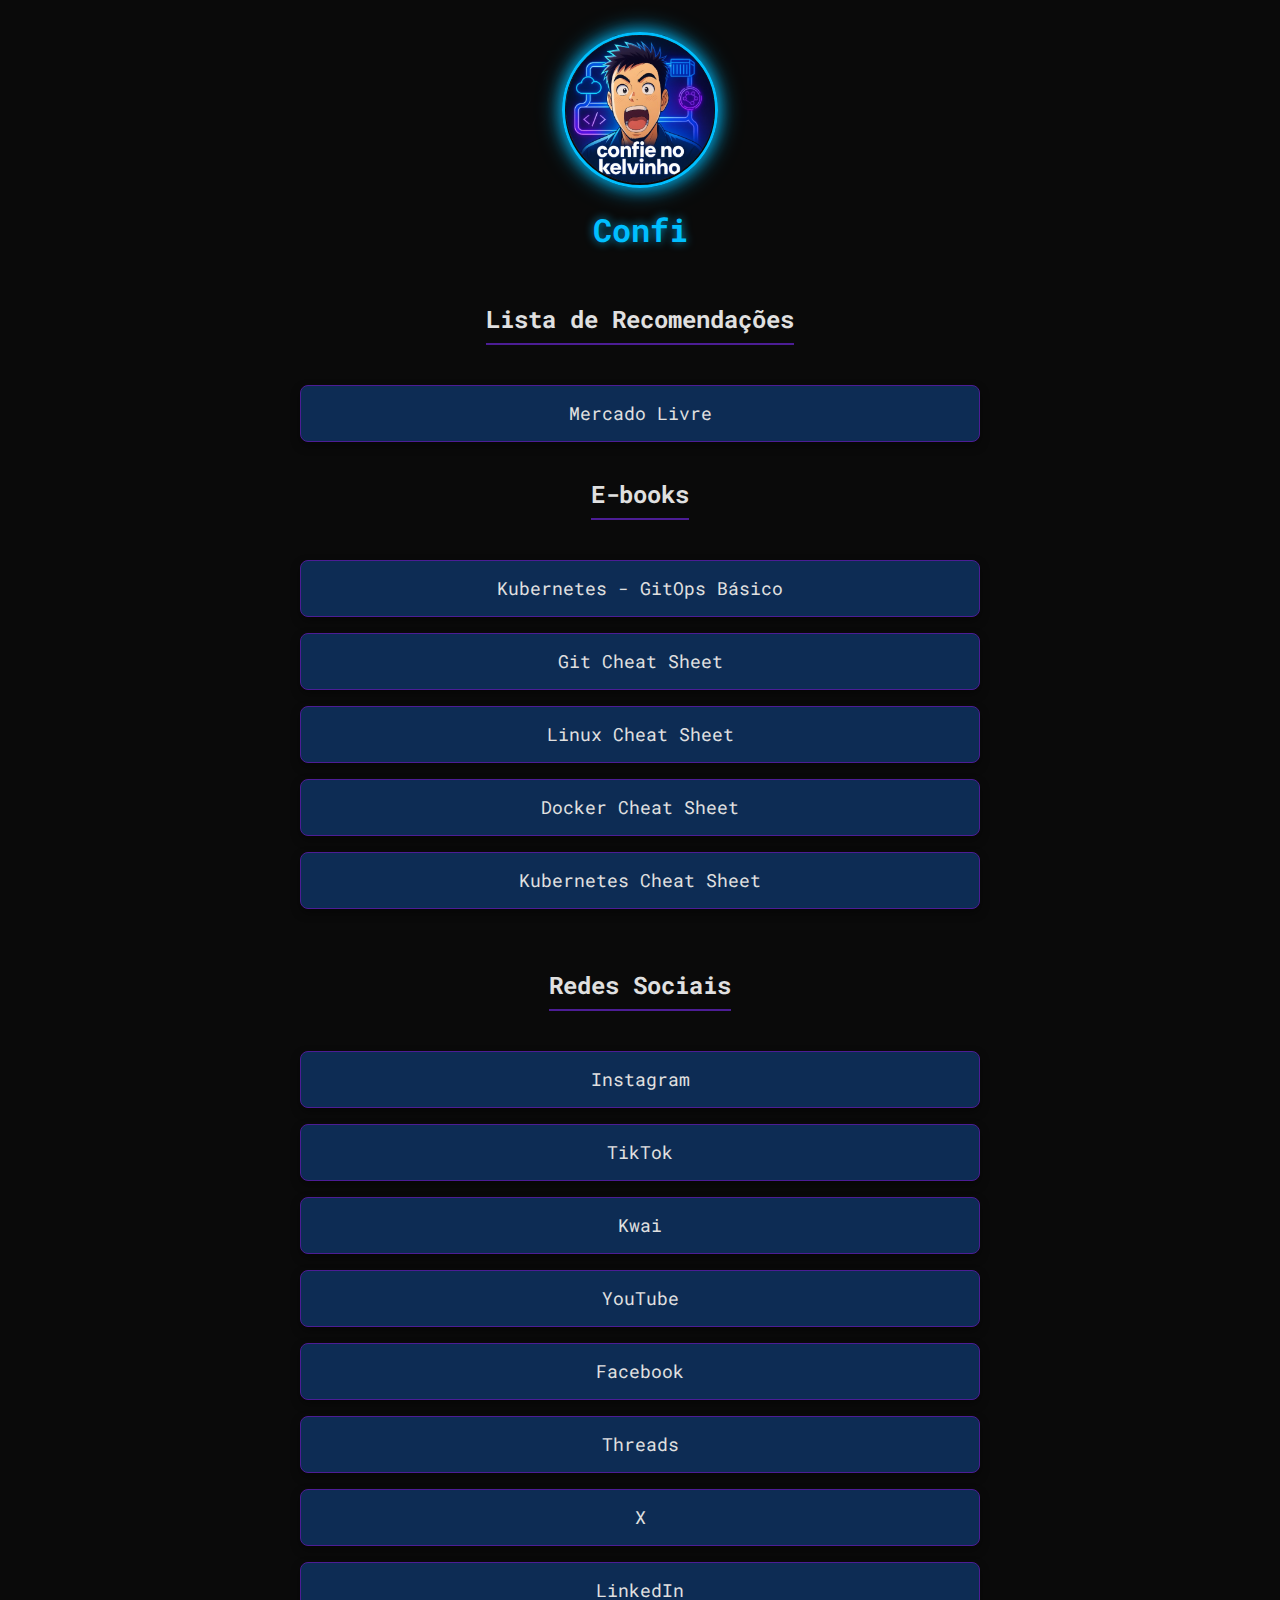
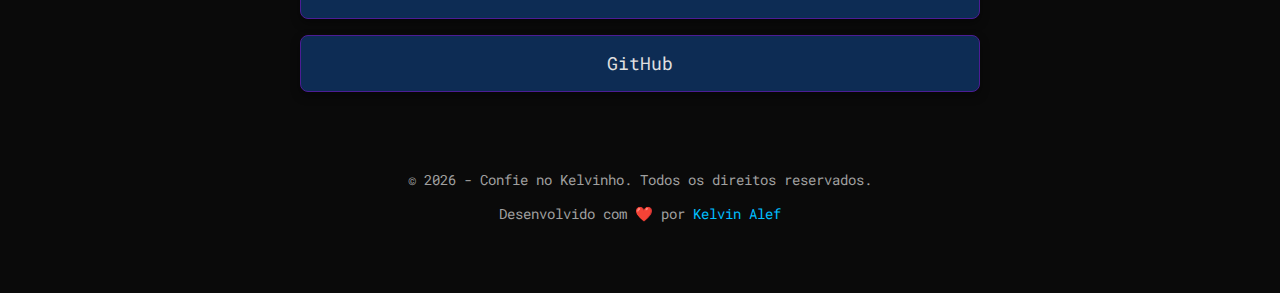
<file: index.html>
<!DOCTYPE html>
<html lang="pt-BR">
<head>
    <meta charset="UTF-8">
    <meta name="viewport" content="width=device-width, initial-scale=1.0">
    <title>Confie no Kelvinho - Links</title>
    <link rel="stylesheet" href="css/style.css">
    <link rel="icon" href="images/logo.png" type="image/png">
</head>
<body>

    <div class="container">
        <header class="profile-header">
            <img src="images/logo.png" alt="Logo Confie no Kelvinho" class="profile-logo">
            <h1 class="profile-title" data-title="Confie no Kelvinho">Confie no Kelvinho</h1>
        </header>

        <main>
            <section class="recommendations-section">
                <h2 class="section-title">Lista de Recomendações</h2>
                <a href="https://mercadolivre.com/sec/33wC1au" target="_blank" class="link-button">Mercado Livre</a>
            </section>
            
            <section class="products-section">
                <h2 class="section-title">E-books</h2>
                <a href="products/kubernetes-gitops-basico.html" class="link-button">Kubernetes - GitOps Básico</a>
                <a href="products/git-cheat-sheet.html" class="link-button">Git Cheat Sheet</a>
                <a href="products/linux-cheat-sheet.html" class="link-button">Linux Cheat Sheet</a>
                <a href="products/docker-cheat-sheet.html" class="link-button">Docker Cheat Sheet</a>
                <a href="products/kubernetes-cheat-sheet.html" class="link-button">Kubernetes Cheat Sheet</a>
            </section>

            <section class="links-section">
                <h2 class="section-title">Redes Sociais</h2>
                <a href="https://www.instagram.com/devopskelvin" target="_blank" class="link-button">Instagram</a>
                <a href="https://www.tiktok.com/@devopskelvin" target="_blank" class="link-button">TikTok</a>
                <a href="https://k.kwai.com/u/@devopskelvin/K0KuCUEt" target="_blank" class="link-button">Kwai</a>
                <a href="https://www.youtube.com/@devopskelvin" target="_blank" class="link-button">YouTube</a>
                <a href="https://www.facebook.com/profile.php?id=61581705878991" target="_blank" class="link-button">Facebook</a>
                <a href="https://www.threads.com/@devopskelvin" target="_blank" class="link-button">Threads</a>
                <a href="https://x.com/devopskelvin" target="_blank" class="link-button">X</a>
                <a href="https://www.linkedin.com/in/devopskelvin" target="_blank" class="link-button">LinkedIn</a>
                <a href="https://github.com/devopskelvin" target="_blank" class="link-button">GitHub</a>
            </section>
        </main>

        <footer>
            <p>&copy; 2026 - Confie no Kelvinho. Todos os direitos reservados.</p>
            <p>Desenvolvido com ❤️ por <a href="https://www.linkedin.com/in/kelvin-alef" target="_blank">Kelvin Alef</a></p>
        </footer>
    </div>

    <script src="js/script.js"></script>
</body>
</html>
</file>
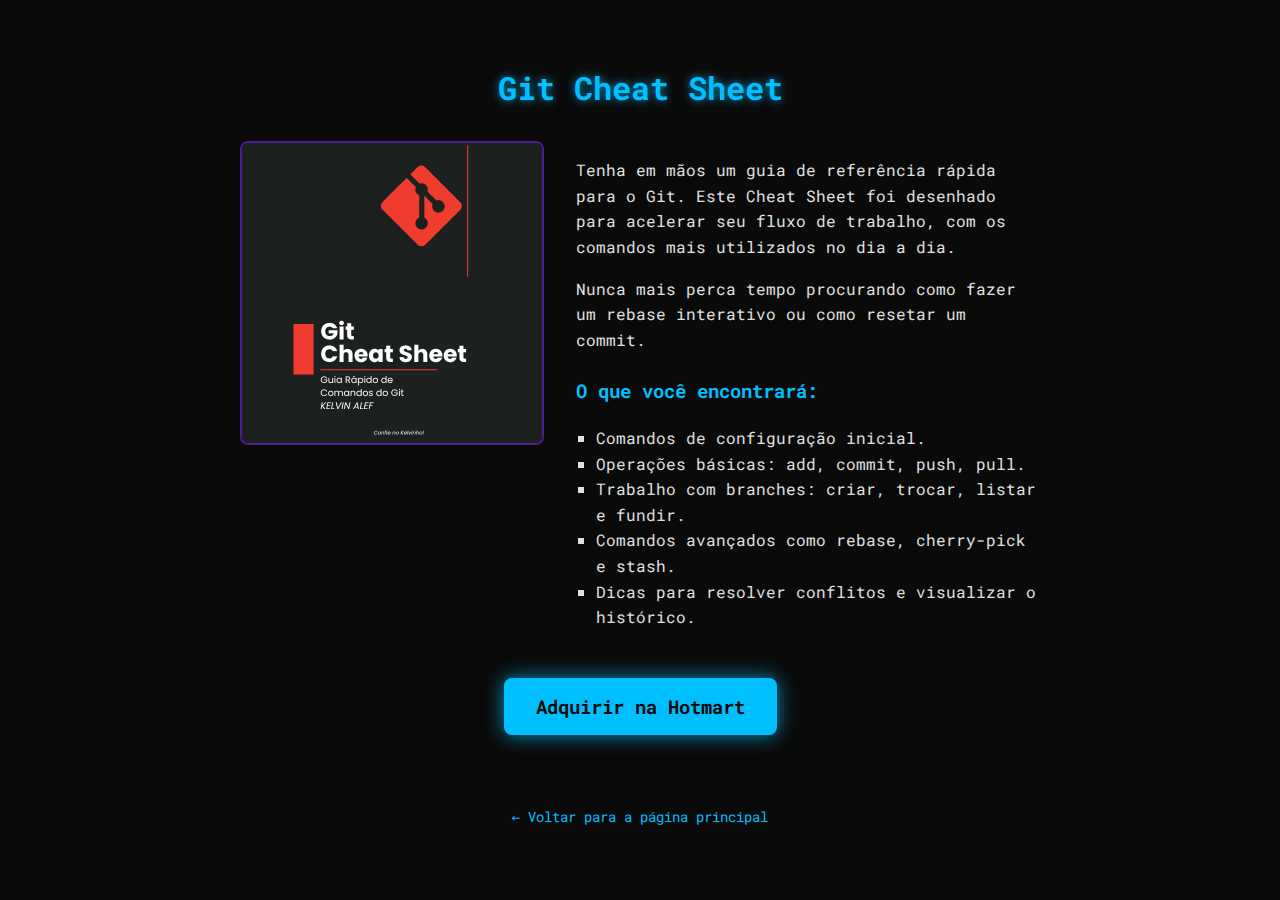
<file: products/git-cheat-sheet.html>
<!DOCTYPE html>
<html lang="pt-BR">
<head>
    <meta charset="UTF-8">
    <meta name="viewport" content="width=device-width, initial-scale=1.0">
    <meta name="description" content="Um guia de consulta rápida com os comandos essenciais do Git. Perfeito para desenvolvedores e DevOps que precisam da informação certa na hora certa.">
    <title>Produto - Git Cheat Sheet</title>
    <link rel="stylesheet" href="../css/style.css">
    <link rel="icon" href="../images/logo.png" type="image/png">
    <style>
        .product-container {
            max-width: 800px;
        }
        .product-main-content {
            display: flex;
            align-items: flex-start;
            gap: 2rem;
        }
        .product-image {
            width: 300px;
            height: 300px;
            border-radius: 8px;
            border: 2px solid var(--purple);
        }
        .product-description {
            text-align: left;
            line-height: 1.6;
            flex: 1;
        }
        .product-description h3 {
            color: var(--neon-blue);
            margin-top: 1.5rem;
        }
        .product-description ul {
            list-style-type: square;
            padding-left: 20px;
        }
        .buy-button-container {
            text-align: center;
            margin-top: 2rem;
        }
        .buy-button {
            background-color: #00bfff;
            color: #0a0a0a;
            font-weight: bold;
            font-size: 1.2rem;
            padding: 1rem 2rem;
            border-radius: 8px;
            text-decoration: none;
            transition: all 0.3s ease;
            box-shadow: 0 0 20px var(--glow-color);
            display: inline-block;
        }
        .buy-button:hover {
            transform: scale(1.05);
            box-shadow: 0 0 30px var(--glow-color);
        }
        .back-link {
            display: inline-block;
            margin-top: 3rem;
            color: var(--neon-blue);
            text-decoration: none;
        }
        .back-link:hover {
            text-decoration: underline;
        }
        @media (max-width: 768px) {
            .product-main-content {
                flex-direction: column;
                align-items: center;
            }
            .product-image {
                width: 100%;
                max-width: 300px;
                height: auto;
            }
        }
    </style>
</head>
<body>

    <div class="container product-container">
        <header class="profile-header">
            <h1 class="profile-title">Git Cheat Sheet</h1>
        </header>

        <main>
            <div class="product-main-content">
                <img src="../images/git-cheat-sheet.png" alt="Capa do e-book Git Cheat Sheet" class="product-image">
                <div class="product-description">
                    <p>
                        Tenha em mãos um guia de referência rápida para o Git. Este Cheat Sheet foi desenhado para acelerar seu fluxo de trabalho, com os comandos mais utilizados no dia a dia.
                    </p>
                    <p>
                        Nunca mais perca tempo procurando como fazer um rebase interativo ou como resetar um commit.
                    </p>
                    
                    <h3>O que você encontrará:</h3>
                    <ul>
                        <li>Comandos de configuração inicial.</li>
                        <li>Operações básicas: add, commit, push, pull.</li>
                        <li>Trabalho com branches: criar, trocar, listar e fundir.</li>
                        <li>Comandos avançados como rebase, cherry-pick e stash.</li>
                        <li>Dicas para resolver conflitos e visualizar o histórico.</li>
                    </ul>
                </div>
            </div>

            <div class="buy-button-container">
                <a href="https://go.hotmart.com/I102835915G" target="_blank" class="buy-button">Adquirir na Hotmart</a>
            </div>
        </main>

        <footer>
            <a href="../index.html" class="back-link">← Voltar para a página principal</a>
        </footer>
    </div>

</body>
</html>
</file>
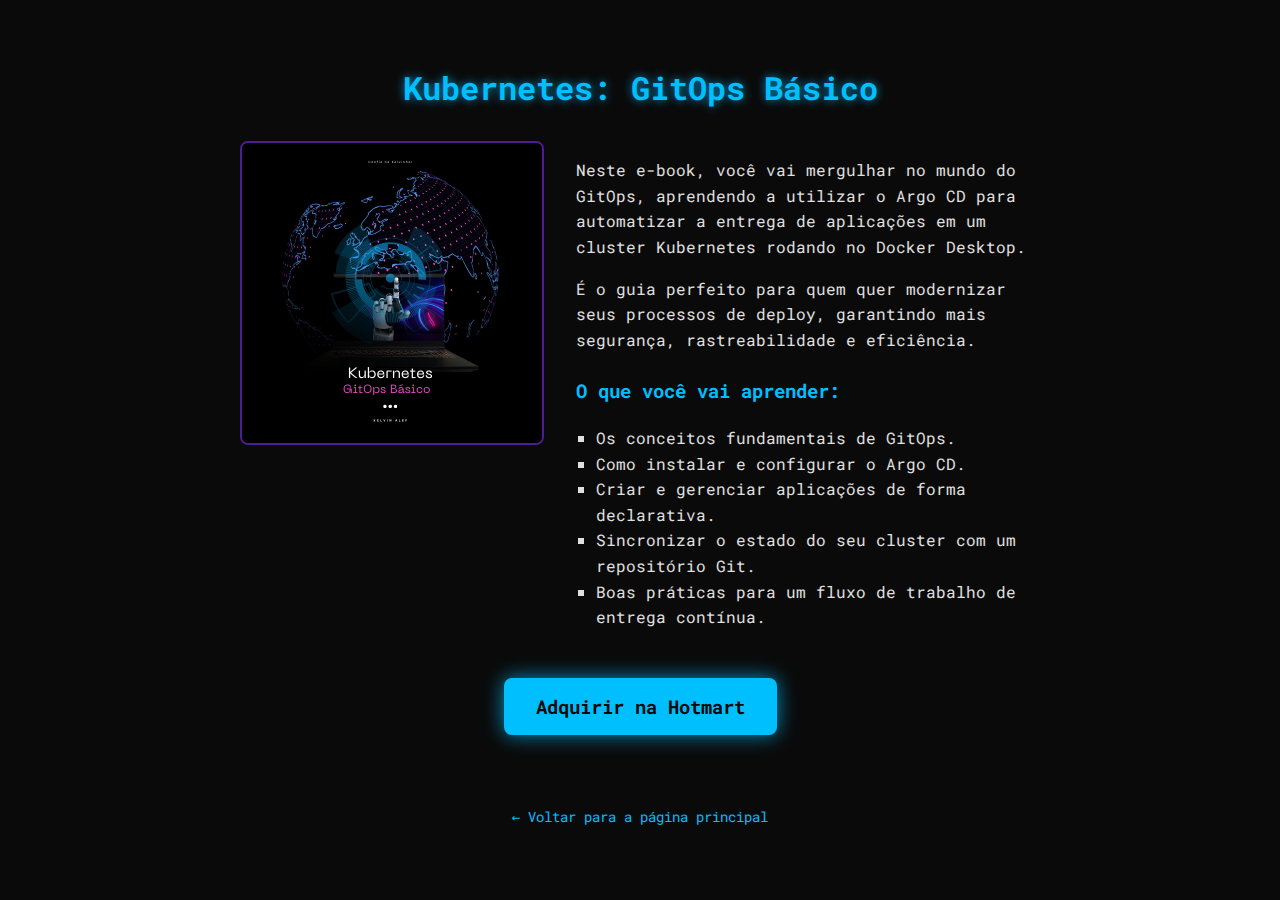
<file: products/kubernetes-gitops-basico.html>
<!DOCTYPE html>
<html lang="pt-BR">
<head>
    <meta charset="UTF-8">
    <meta name="viewport" content="width=device-width, initial-scale=1.0">
    <meta name="description" content="Aprenda o básico de GitOps com Kubernetes de forma prática e direta. Automatize seus deploys e gerencie suas aplicações de forma moderna e eficiente.">
    <title>Produto - Kubernetes: GitOps Básico</title>
    <link rel="stylesheet" href="../css/style.css">
    <link rel="icon" href="../images/logo.png" type="image/png">
    <style>
        .product-container {
            max-width: 800px;
        }
        .product-main-content {
            display: flex;
            align-items: flex-start;
            gap: 2rem;
        }
        .product-image {
            width: 300px;
            height: 300px;
            border-radius: 8px;
            border: 2px solid var(--purple);
        }
        .product-description {
            text-align: left;
            line-height: 1.6;
            flex: 1;
        }
        .product-description h3 {
            color: var(--neon-blue);
            margin-top: 1.5rem;
        }
        .product-description ul {
            list-style-type: square;
            padding-left: 20px;
        }
        .buy-button-container {
            text-align: center;
            margin-top: 2rem;
        }
        .buy-button {
            background-color: #00bfff;
            color: #0a0a0a;
            font-weight: bold;
            font-size: 1.2rem;
            padding: 1rem 2rem;
            border-radius: 8px;
            text-decoration: none;
            transition: all 0.3s ease;
            box-shadow: 0 0 20px var(--glow-color);
            display: inline-block;
        }
        .buy-button:hover {
            transform: scale(1.05);
            box-shadow: 0 0 30px var(--glow-color);
        }
        .back-link {
            display: inline-block;
            margin-top: 3rem;
            color: var(--neon-blue);
            text-decoration: none;
        }
        .back-link:hover {
            text-decoration: underline;
        }
        @media (max-width: 768px) {
            .product-main-content {
                flex-direction: column;
                align-items: center;
            }
            .product-image {
                width: 100%;
                max-width: 300px;
                height: auto;
            }
        }
    </style>
</head>
<body>

    <div class="container product-container">
        <header class="profile-header">
            <h1 class="profile-title">Kubernetes: GitOps Básico</h1>
        </header>

        <main>
            <div class="product-main-content">
                <img src="../images/kubernetes-gitops-basico.png" alt="Capa do e-book Kubernetes: GitOps Básico" class="product-image">
                <div class="product-description">
                    <p>
                        Neste e-book, você vai mergulhar no mundo do GitOps, aprendendo a utilizar o Argo CD para automatizar a entrega de aplicações em um cluster Kubernetes rodando no Docker Desktop.
                    </p>
                    <p>
                        É o guia perfeito para quem quer modernizar seus processos de deploy, garantindo mais segurança, rastreabilidade e eficiência.
                    </p>
                    
                    <h3>O que você vai aprender:</h3>
                    <ul>
                        <li>Os conceitos fundamentais de GitOps.</li>
                        <li>Como instalar e configurar o Argo CD.</li>
                        <li>Criar e gerenciar aplicações de forma declarativa.</li>
                        <li>Sincronizar o estado do seu cluster com um repositório Git.</li>
                        <li>Boas práticas para um fluxo de trabalho de entrega contínua.</li>
                    </ul>
                </div>
            </div>

            <div class="buy-button-container">
                <a href="https://go.hotmart.com/O102834444S" target="_blank" class="buy-button">Adquirir na Hotmart</a>
            </div>
        </main>

        <footer>
            <a href="../index.html" class="back-link">← Voltar para a página principal</a>
        </footer>
    </div>

</body>
</html>
</file>
<file: css/style.css>
@import url('https://fonts.googleapis.com/css2?family=Roboto+Mono:wght@400;700&display=swap');

:root {
    --background-color: #0a0a0a;
    --primary-text-color: #e0e0e0;
    --dark-blue: #0d2c54;
    --purple: #4c1d95;
    --neon-blue: #00bfff;
    --glow-color: rgba(0, 191, 255, 0.75);
}

body {
    background-color: var(--background-color);
    color: var(--primary-text-color);
    font-family: 'Roboto Mono', monospace;
    margin: 0;
    padding: 0;
    display: flex;
    flex-direction: column;
    align-items: center;
    justify-content: center;
    min-height: 100vh;
    text-align: center;
}

.container {
    width: 90%;
    max-width: 680px;
    padding: 2rem;
}

.profile-header {
    margin-bottom: 2rem;
}

.profile-logo {
    width: 150px;
    height: 150px;
    border-radius: 50%;
    border: 3px solid var(--neon-blue);
    box-shadow: 0 0 15px var(--glow-color), 0 0 25px var(--glow-color);
    animation: pulse 2s infinite;
}

.profile-title {
    font-size: 2rem;
    font-weight: 700;
    margin-top: 1rem;
    color: var(--neon-blue);
    text-shadow: 0 0 10px var(--glow-color);
}

.links-section, .products-section {
    margin-bottom: 2.5rem;
}

.section-title {
    font-size: 1.5rem;
    margin-bottom: 1.5rem;
    color: var(--primary-text-color);
    border-bottom: 2px solid var(--purple);
    padding-bottom: 0.5rem;
    display: inline-block;
}

.link-button {
    display: block;
    background-color: var(--dark-blue);
    color: var(--primary-text-color);
    text-decoration: none;
    padding: 1rem;
    margin: 1rem 0;
    border-radius: 8px;
    border: 1px solid var(--purple);
    font-size: 1.1rem;
    transition: all 0.3s ease;
    box-shadow: 0 4px 10px rgba(0, 0, 0, 0.4);
}

.link-button:hover {
    background-color: var(--purple);
    border-color: var(--neon-blue);
    transform: translateY(-3px);
    box-shadow: 0 0 15px var(--glow-color);
}

footer {
    margin-top: auto;
    padding: 1.5rem;
    font-size: 0.9rem;
    color: #a0a0a0;
}

footer a {
    color: var(--neon-blue);
    text-decoration: none;
}

footer a:hover {
    text-decoration: underline;
}

@keyframes pulse {
    0% {
        transform: scale(1);
        box-shadow: 0 0 15px var(--glow-color), 0 0 25px var(--glow-color);
    }
    50% {
        transform: scale(1.05);
        box-shadow: 0 0 25px var(--glow-color), 0 0 40px var(--glow-color);
    }
    100% {
        transform: scale(1);
        box-shadow: 0 0 15px var(--glow-color), 0 0 25px var(--glow-color);
    }
}
</file>
